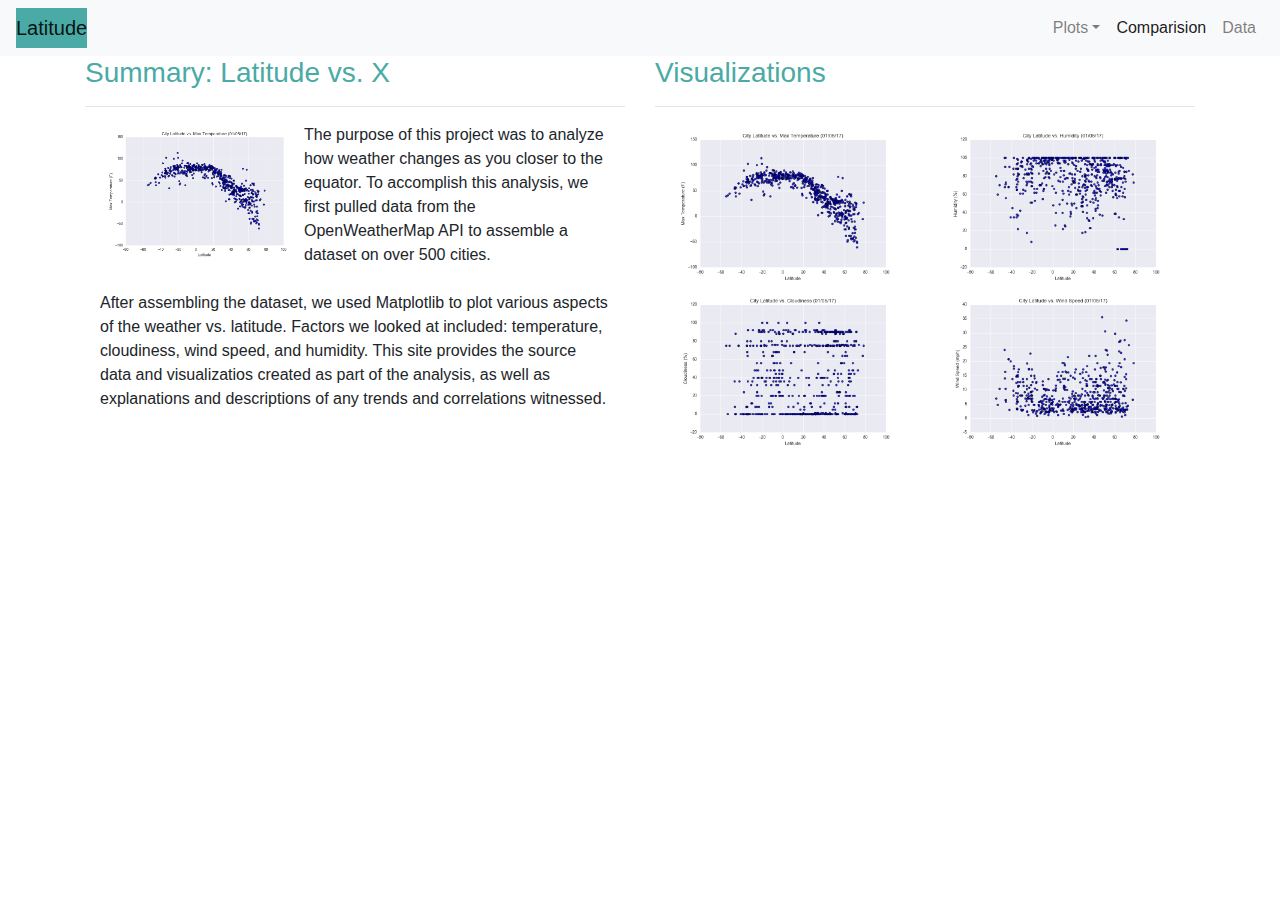
<file: index.html>
<!doctype html>
<html lang="en">
    <head>
        <!-- Required meta tags -->
        <meta charset="utf-8">
        <meta name="viewport" content="width=device-width, initial-scale=1, shrink-to-fit=no">

        <!-- Bootstrap CSS -->
        <link rel="stylesheet" href="https://stackpath.bootstrapcdn.com/bootstrap/4.3.1/css/bootstrap.min.css" integrity="sha384-ggOyR0iXCbMQv3Xipma34MD+dH/1fQ784/j6cY/iJTQUOhcWr7x9JvoRxT2MZw1T" crossorigin="anonymous">
        <link rel="stylesheet" type="text/css" href="style.css">
        <title>landing page</title>
    </head>
    <body>
        
        

        <!-- landing Page -->
        <nav class="navbar navbar-expand-lg navbar-light bg-light">
            <a class="navbar-brand back-green" href="#">Latitude</a>
            <button class="navbar-toggler" type="button" data-toggle="collapse" data-target="#navbarNavDropdown" aria-controls="navbarNavDropdown" aria-expanded="false" aria-label="Toggle navigation">
                <span class="navbar-toggler-icon"></span>
            </button>
            <div class="collapse navbar-collapse" id="navbarNavDropdown">
                <ul class="navbar-nav ml-auto">
                    <li class="nav-item dropdown">
                        <a class="nav-link dropdown-toggle" href="#" id="navbarDropdownMenuLink" role="button" data-toggle="dropdown" aria-haspopup="true" aria-expanded="false">
                        Plots</a>
                        <div class="dropdown-menu" aria-labelledby="navbarDropdownMenuLink">
                        <a class="dropdown-item" href="visualizations/Max_temperature.html">Max Temperature</a>
                        <a class="dropdown-item" href="visualizations/humidity.html">Humidity</a>
                        <a class="dropdown-item" href="visualizations/cloudiness.html">Cloudiness</a>
                        <a class="dropdown-item" href="visualizations/wind_speed.html">Wind Speed</a>
                        </div>
                    </li>
                                
                    <li class="nav-item active">
                        <a class="nav-link" href="visualizations/comparision.html">Comparision </a>
                    </li>
                    <li class="nav-item">
                        <a class="nav-link" href="visualizations/data.html">Data</a>
                    </li>      
                </ul>
            </div>
        </nav>

        
        <!-- Creates the Overall Grid -->
        <div class="container">
            <!-- first Row -->
            <div class="row">
                <!-- First of two columns -->
                <div class="col-md-6">
                    <h3 class="text-left">Summary: Latitude vs. X</h3>
                    <hr>
                    <div class="container">
                        <a target="_blank" href="Resources/assets/images/Fig1.png">
                            <img class="float-left" width="40%" src="Resources/assets/images/Fig1.png" alt="fig1">
                        </a>
                        The purpose of this project was to analyze how weather changes as you closer to the equator. To accomplish this analysis,
                            we first pulled data from the OpenWeatherMap API to assemble a dataset on over 500 cities.<br>
                        <br>
                            After assembling the dataset, we used Matplotlib to plot various aspects of the weather vs. latitude. Factors we looked at included: 
                            temperature, cloudiness, wind speed, and humidity. This site provides the source data and visualizatios created as part of the analysis,
                            as well as explanations and descriptions of any trends and correlations witnessed.
                        
                    </div>
                </div>
                <!-- Second of two columns -->
                <div class="col-md-6">
                    <h3>Visualizations</h3>
                    <hr>
                    <div class="container">
                        <!-- first Row -->
                        <div class="row">
                            <div class="col-md-6">
                                <a target="_blank" href=visualizations/Max_temperature.html>
                                    <img class="float-left" width="100%" src="Resources/assets/images/Fig1.png" alt="fig1">
                                </a>
                            </div>
                            <div class="col-md-6">
                                <a target="_blank" href="visualizations/humidity.html">
                                    <img class="float-right" width="100%" src="Resources/assets/images/Fig2.png" alt="fig2">
                                </a>  
                            </div>
                        </div>
                        <!-- second Row -->
                        <div class="row">
                            <div class="col-md-6">
                                <a target="_blank" href="visualizations/cloudiness.html">
                                    <img class="float-left" width="100%" src="Resources/assets/images/Fig3.png" alt="fig3">
                                </a>
                            </div>
                            <div class="col-md-6">
                                <a target="_blank" href="visualizations/wind_speed.html">
                                    <img class="float-right" width="100%" src="Resources/assets/images/Fig4.png" alt="fig4">
                                </a>  
                            </div>
                        </div>
                    </div>
                    

                </div>
            </div>
        </div>
             
    
        <script src="https://code.jquery.com/jquery-3.3.1.slim.min.js" integrity="sha384-q8i/X+965DzO0rT7abK41JStQIAqVgRVzpbzo5smXKp4YfRvH+8abtTE1Pi6jizo" crossorigin="anonymous"></script>
        <script src="https://cdnjs.cloudflare.com/ajax/libs/popper.js/1.14.7/umd/popper.min.js" integrity="sha384-UO2eT0CpHqdSJQ6hJty5KVphtPhzWj9WO1clHTMGa3JDZwrnQq4sF86dIHNDz0W1" crossorigin="anonymous"></script>
        <script src="https://stackpath.bootstrapcdn.com/bootstrap/4.3.1/js/bootstrap.min.js" integrity="sha384-JjSmVgyd0p3pXB1rRibZUAYoIIy6OrQ6VrjIEaFf/nJGzIxFDsf4x0xIM+B07jRM" crossorigin="anonymous"></script>
    </body>
</html>
</file>
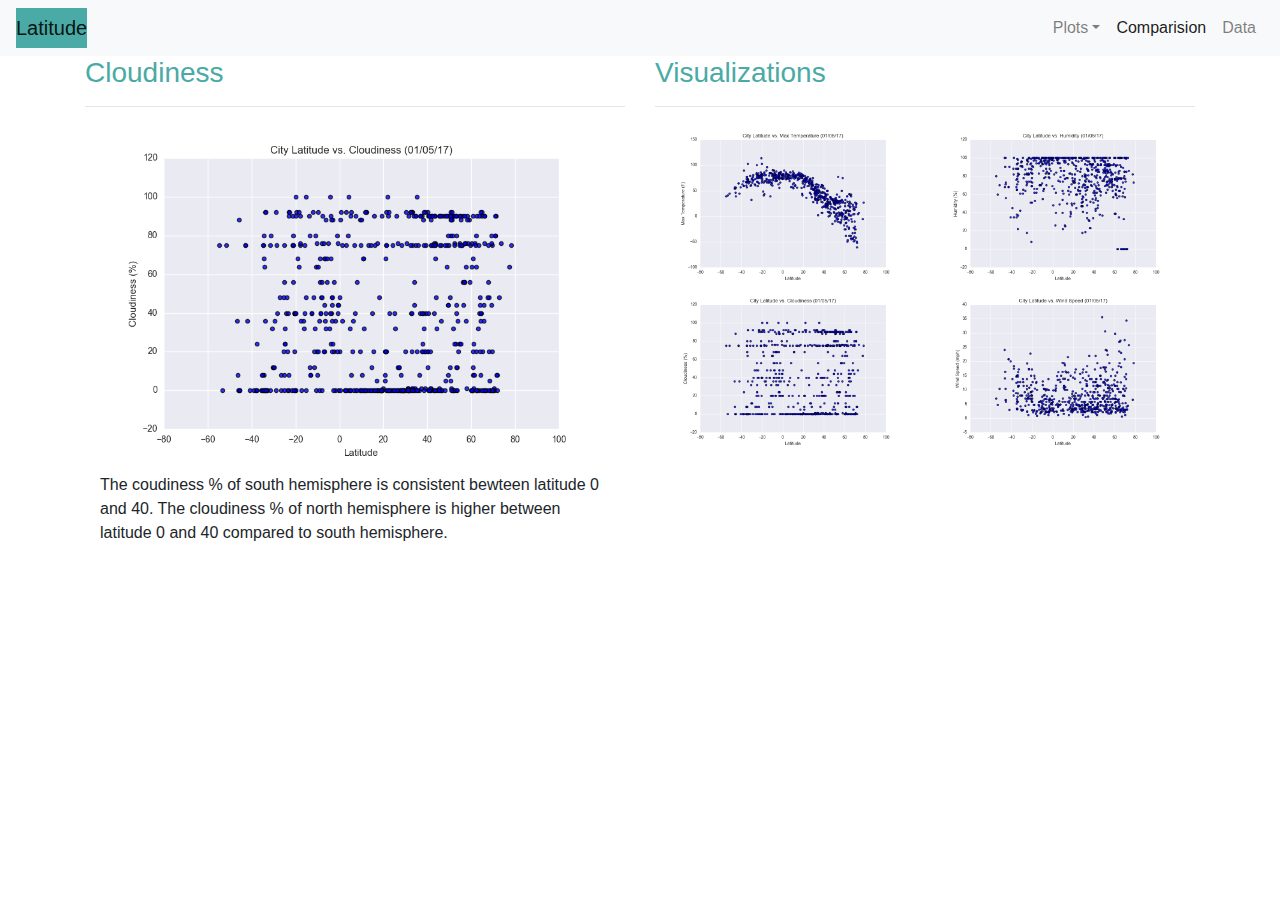
<file: visualizations/cloudiness.html>
<!doctype html>
<html lang="en">
    <head>
        <!-- Required meta tags -->
        <meta charset="utf-8">
        <meta name="viewport" content="width=device-width, initial-scale=1, shrink-to-fit=no">

        <!-- Bootstrap CSS -->
        <link rel="stylesheet" href="https://stackpath.bootstrapcdn.com/bootstrap/4.3.1/css/bootstrap.min.css" integrity="sha384-ggOyR0iXCbMQv3Xipma34MD+dH/1fQ784/j6cY/iJTQUOhcWr7x9JvoRxT2MZw1T" crossorigin="anonymous">
        <link rel="stylesheet" type="text/css" href="../style.css">
        <title>cloudiness</title>
    </head>
    <body>


        <!-- Visulization Page 3-->
        <nav class="navbar navbar-expand-lg navbar-light bg-light">
            <a class="navbar-brand back-green" href="../index.html">Latitude</a>
            <button class="navbar-toggler" type="button" data-toggle="collapse" data-target="#navbarNavDropdown" aria-controls="navbarNavDropdown" aria-expanded="false" aria-label="Toggle navigation">
                <span class="navbar-toggler-icon"></span>
            </button>
            <div class="collapse navbar-collapse" id="navbarNavDropdown">
                <ul class="navbar-nav ml-auto">
                    <li class="nav-item dropdown">
                        <a class="nav-link dropdown-toggle" href="#" id="navbarDropdownMenuLink" role="button" data-toggle="dropdown" aria-haspopup="true" aria-expanded="false">
                        Plots</a>
                        <div class="dropdown-menu" aria-labelledby="navbarDropdownMenuLink">
                        <a class="dropdown-item" href="Max_temperature.html">Max Temperature</a>
                        <a class="dropdown-item" href="humidity.html">Humidity</a>
                        <a class="dropdown-item" href="cloudiness.html">Cloudiness</a>
                        <a class="dropdown-item" href="wind_speed.html">Wind Speed</a>
                        </div>
                    </li>
                                
                    <li class="nav-item active">
                        <a class="nav-link" href="comparision.html">Comparision </a>
                    </li>
                    <li class="nav-item">
                        <a class="nav-link" href="data.html">Data</a>
                    </li>      
                </ul>
            </div>
        </nav>


        <!-- Creates the Overall Grid -->
        <div class="container">
            <!-- first Row -->
            <div class="row">
                <!-- First of two columns -->
                <div class="col-md-6">
                    <h3 class="text-left">Cloudiness</h3>
                    <hr>
                    <div class="container">
                        <a target="_blank" href="../Resources/assets/images/Fig3.png">
                            <img class="float-left" width="100%" src="../Resources/assets/images/Fig3.png" alt="fig3">
                        </a>
                        The coudiness % of south hemisphere is consistent bewteen latitude 0 and 40. The cloudiness % of north hemisphere is higher
                        between latitude 0 and 40 compared to south hemisphere.<br>
                        <br>
                            
                    </div>
                </div>
                <!-- Second of two columns -->
                <div class="col-md-6">
                    <h3>Visualizations</h3>
                    <hr>
                    <div class="container">
                        <!-- first Row -->
                        <div class="row">
                            <div class="col-md-6">
                                <a target="_blank" href="../Resources/assets/images/Fig1.png">
                                    <img class="float-left" width="100%" src="../Resources/assets/images/Fig1.png" alt="fig1">
                                </a>
                            </div>
                            <div class="col-md-6">
                                <a target="_blank" href="../Resources/assets/images/Fig2.png">
                                    <img class="float-right" width="100%" src="../Resources/assets/images/Fig2.png" alt="fig2">
                                </a>  
                            </div>
                        </div>
                        <!-- second Row -->
                        <div class="row">
                            <div class="col-md-6">
                                <a target="_blank" href="../Resources/assets/images/Fig3.png">
                                    <img class="float-left" width="100%" src="../Resources/assets/images/Fig3.png" alt="fig3">
                                </a>
                            </div>
                            <div class="col-md-6">
                                <a target="_blank" href="../Resources/assets/images/Fig4.png">
                                    <img class="float-right" width="100%" src="../Resources/assets/images/Fig4.png" alt="fig4">
                                </a>  
                            </div>
                        </div>
                    </div>
                    

                </div>
            </div>
        </div>

        <script src="https://code.jquery.com/jquery-3.3.1.slim.min.js" integrity="sha384-q8i/X+965DzO0rT7abK41JStQIAqVgRVzpbzo5smXKp4YfRvH+8abtTE1Pi6jizo" crossorigin="anonymous"></script>
        <script src="https://cdnjs.cloudflare.com/ajax/libs/popper.js/1.14.7/umd/popper.min.js" integrity="sha384-UO2eT0CpHqdSJQ6hJty5KVphtPhzWj9WO1clHTMGa3JDZwrnQq4sF86dIHNDz0W1" crossorigin="anonymous"></script>
        <script src="https://stackpath.bootstrapcdn.com/bootstrap/4.3.1/js/bootstrap.min.js" integrity="sha384-JjSmVgyd0p3pXB1rRibZUAYoIIy6OrQ6VrjIEaFf/nJGzIxFDsf4x0xIM+B07jRM" crossorigin="anonymous"></script>
    </body>
</html>
</file>
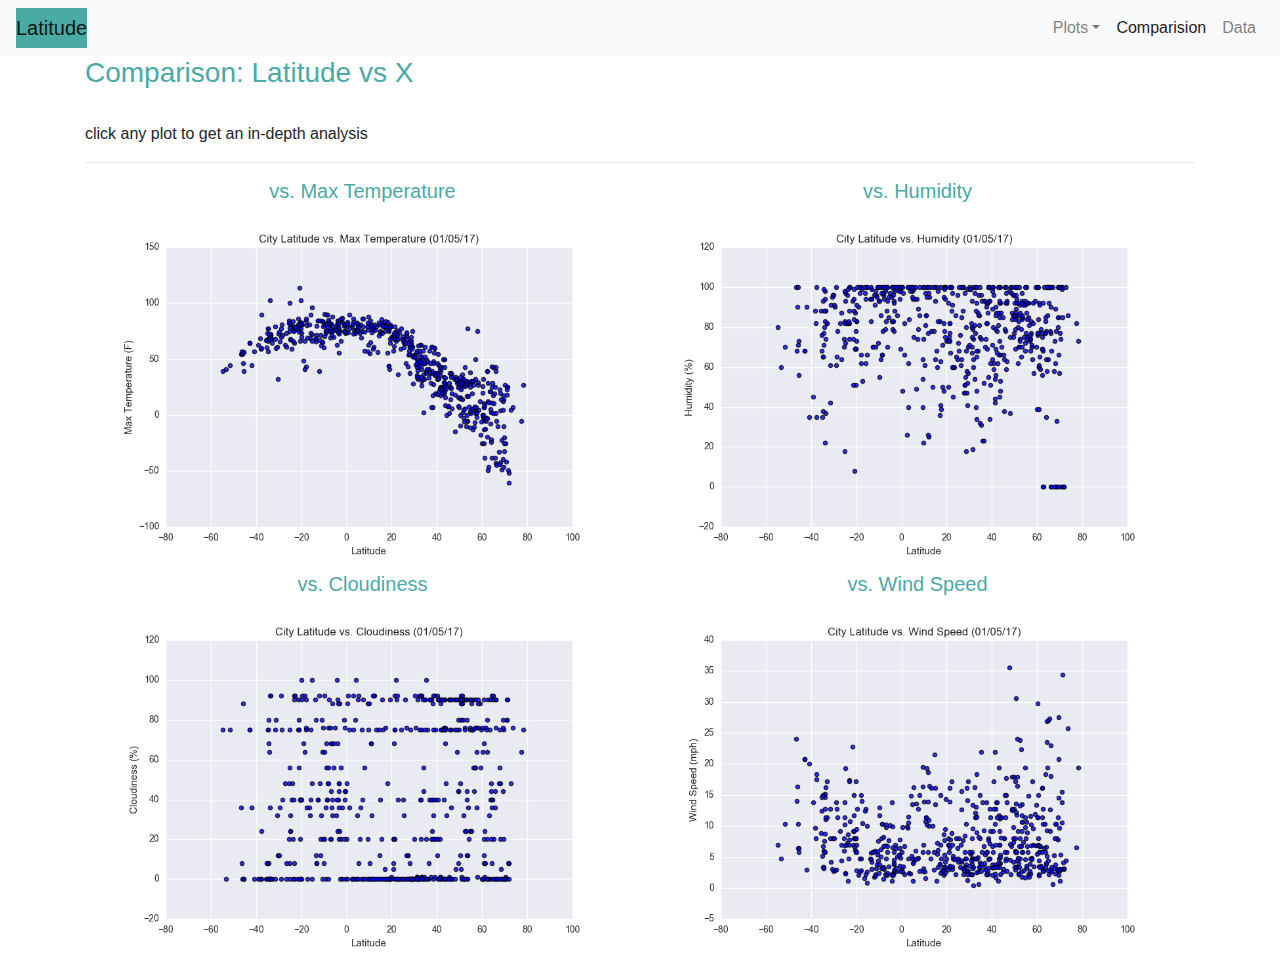
<file: visualizations/comparision.html>
<!doctype html>
<html lang="en">
    <head>
        <!-- Required meta tags -->
        <meta charset="utf-8">
        <meta name="viewport" content="width=device-width, initial-scale=1, shrink-to-fit=no">

        <!-- Bootstrap CSS -->
        <link rel="stylesheet" href="https://stackpath.bootstrapcdn.com/bootstrap/4.3.1/css/bootstrap.min.css" integrity="sha384-ggOyR0iXCbMQv3Xipma34MD+dH/1fQ784/j6cY/iJTQUOhcWr7x9JvoRxT2MZw1T" crossorigin="anonymous">
        <link rel="stylesheet" type="text/css" href="../style.css">
        <title>Comparision</title>
    </head>
    <body>
 
 
    <!-- Comparision Page -->
        <nav class="navbar navbar-expand-lg navbar-light bg-light">
            <a class="navbar-brand back-green" href="../index.html">Latitude</a>
            <button class="navbar-toggler" type="button" data-toggle="collapse" data-target="#navbarNavDropdown" aria-controls="navbarNavDropdown" aria-expanded="false" aria-label="Toggle navigation">
                <span class="navbar-toggler-icon"></span>
            </button>
            <div class="collapse navbar-collapse" id="navbarNavDropdown">
                <ul class="navbar-nav ml-auto">
                    <li class="nav-item dropdown">
                        <a class="nav-link dropdown-toggle" href="#" id="navbarDropdownMenuLink" role="button" data-toggle="dropdown" aria-haspopup="true" aria-expanded="false">
                        Plots</a>
                        <div class="dropdown-menu" aria-labelledby="navbarDropdownMenuLink">
                        <a class="dropdown-item" href="Max_temperature.html">Max Temperature</a>
                        <a class="dropdown-item" href="humidity.html">Humidity</a>
                        <a class="dropdown-item" href="cloudiness.html">Cloudiness</a>
                        <a class="dropdown-item" href="wind_speed.html">Wind Speed</a>
                        </div>
                    </li>
                                
                    <li class="nav-item active">
                        <a class="nav-link" href="comparision.html">Comparision </a>
                    </li>
                    <li class="nav-item">
                        <a class="nav-link" href="data.html">Data</a>
                    </li>      
                </ul>
            </div>
        </nav>

        <!-- Creates the Overall Grid -->
        <div class="container">
            <!-- first Row -->
                <h3 style="color:#4AAAA5">Comparison: Latitude vs X</h3>
                <br>
                <p>click any plot to get an in-depth analysis</p>
                <hr>
                <div class="container">
                    <!-- first Row -->
                    <div class="row">
                        <div class="col-md-6">
                            <h5 class="text-center">vs. Max Temperature</h5>
                            <a target="_blank" href="Max_temperature.html">
                                <img class="float-left" width="100%" src="../Resources/assets/images/Fig1.png" alt="vs. Max Temperature">
                            </a>
                        </div>
                        <div class="col-md-6">
                            <h5 class="text-center">vs. Humidity</h5>
                            <a target="_blank" href="humidity.html">
                                <img class="float-right" width="100%" src="../Resources/assets/images/Fig2.png" alt="vs. Humidity">
                            </a>  
                        </div>
                    </div>
                    <!-- second Row -->
                    <div class="row">
                    <div class="col-md-6">
                        <h5 class="text-center">vs. Cloudiness</h5>
                        <a target="_blank" href="cloudiness.html">
                            <img class="float-left" width="100%" src="../Resources/assets/images/Fig3.png" alt="vs. Cloudiness">
                        </a>
                    </div>
                        <div class="col-md-6">
                            <h5 class="text-center">vs. Wind Speed</h5>
                            <a target="_blank" href="wind_speed.html">
                                <img class="float-right" width="100%" src="../Resources/assets/images/Fig4.png" alt="vs. Wind Speed">
                            </a>  
                        </div>
                    </div>
                </div>
            </div>
        </div>

    <script src="https://code.jquery.com/jquery-3.3.1.slim.min.js" integrity="sha384-q8i/X+965DzO0rT7abK41JStQIAqVgRVzpbzo5smXKp4YfRvH+8abtTE1Pi6jizo" crossorigin="anonymous"></script>
        <script src="https://cdnjs.cloudflare.com/ajax/libs/popper.js/1.14.7/umd/popper.min.js" integrity="sha384-UO2eT0CpHqdSJQ6hJty5KVphtPhzWj9WO1clHTMGa3JDZwrnQq4sF86dIHNDz0W1" crossorigin="anonymous"></script>
        <script src="https://stackpath.bootstrapcdn.com/bootstrap/4.3.1/js/bootstrap.min.js" integrity="sha384-JjSmVgyd0p3pXB1rRibZUAYoIIy6OrQ6VrjIEaFf/nJGzIxFDsf4x0xIM+B07jRM" crossorigin="anonymous"></script>
    </body>
</html>
</file>
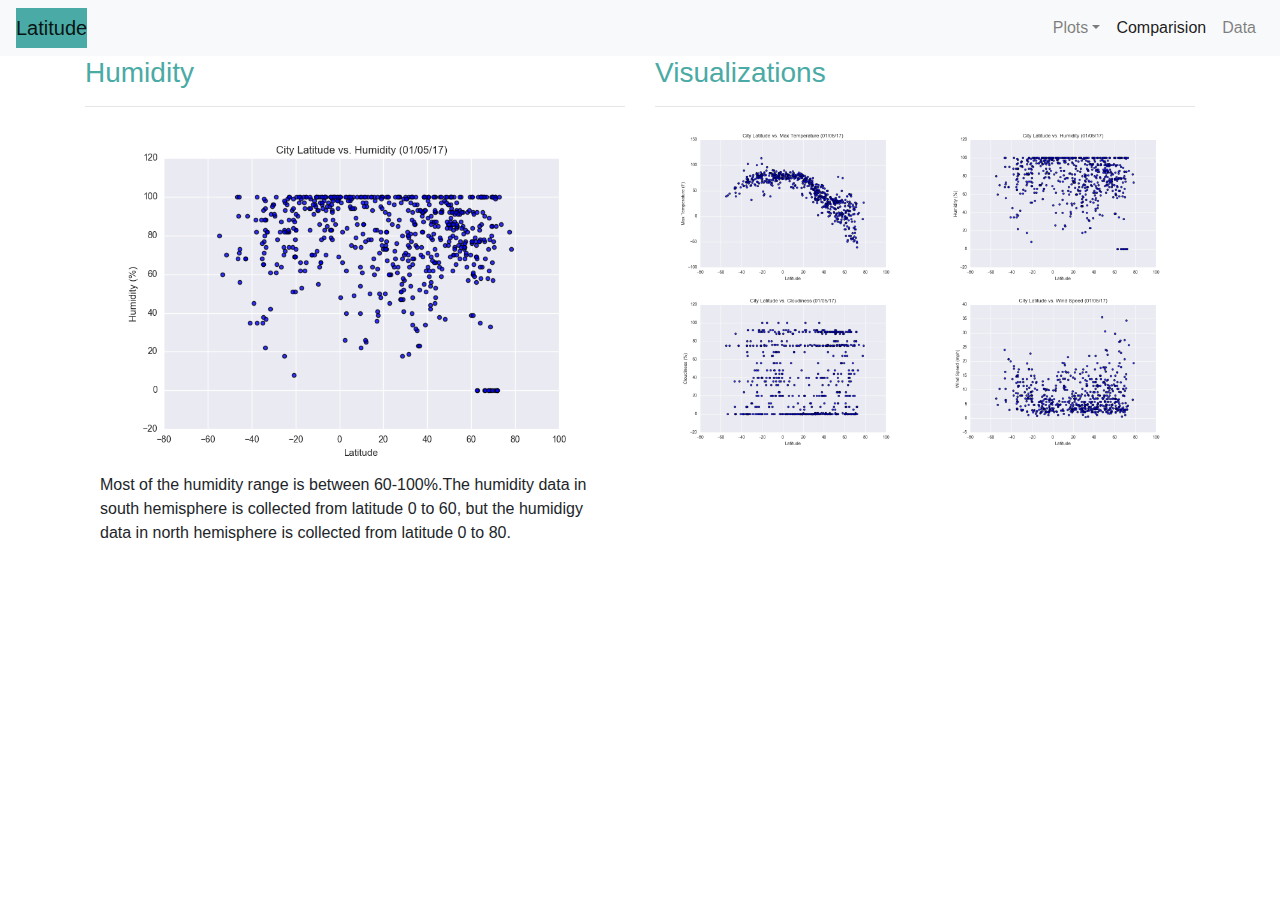
<file: visualizations/humidity.html>
<!doctype html>
<html lang="en">
    <head>
        <!-- Required meta tags -->
        <meta charset="utf-8">
        <meta name="viewport" content="width=device-width, initial-scale=1, shrink-to-fit=no">

        <!-- Bootstrap CSS -->
        <link rel="stylesheet" href="https://stackpath.bootstrapcdn.com/bootstrap/4.3.1/css/bootstrap.min.css" integrity="sha384-ggOyR0iXCbMQv3Xipma34MD+dH/1fQ784/j6cY/iJTQUOhcWr7x9JvoRxT2MZw1T" crossorigin="anonymous">
        <link rel="stylesheet" type="text/css" href="../style.css">
        <title>Humidity</title>
    </head>
    <body>



        <!-- Visualization Page 2-->
        <nav class="navbar navbar-expand-lg navbar-light bg-light">
            <a class="navbar-brand back-green" href="../index.html">Latitude</a>
            <button class="navbar-toggler" type="button" data-toggle="collapse" data-target="#navbarNavDropdown" aria-controls="navbarNavDropdown" aria-expanded="false" aria-label="Toggle navigation">
                <span class="navbar-toggler-icon"></span>
            </button>
            <div class="collapse navbar-collapse" id="navbarNavDropdown">
                <ul class="navbar-nav ml-auto">
                    <li class="nav-item dropdown">
                        <a class="nav-link dropdown-toggle" href="#" id="navbarDropdownMenuLink" role="button" data-toggle="dropdown" aria-haspopup="true" aria-expanded="false">
                        Plots</a>
                        <div class="dropdown-menu" aria-labelledby="navbarDropdownMenuLink">
                        <a class="dropdown-item" href="Max_temperature.html">Max Temperature</a>
                        <a class="dropdown-item" href="humidity.html">Humidity</a>
                        <a class="dropdown-item" href="cloudiness.html">Cloudiness</a>
                        <a class="dropdown-item" href="wind_speed.html">Wind Speed</a>
                        </div>
                    </li>
                                
                    <li class="nav-item active">
                        <a class="nav-link" href="comparision.html">Comparision </a>
                    </li>
                    <li class="nav-item">
                        <a class="nav-link" href="data.html">Data</a>
                    </li>      
                </ul>
            </div>
        </nav>


        <!-- Creates the Overall Grid -->
        <div class="container">
            <!-- first Row -->
            <div class="row">
                <!-- First of two columns -->
                <div class="col-md-6">
                    <h3 class="text-left">Humidity</h3>
                    <hr>
                    <div class="container">
                        <a target="_blank" href="../Resources/assets/images/Fig2.png">
                            <img class="float-left" width="100%" src="../Resources/assets/images/Fig2.png" alt="fig2">
                        </a>
                        Most of the humidity range is between 60-100%.The humidity data in south hemisphere is collected from latitude 0 to 60, but 
                        the humidigy data in north hemisphere is collected from latitude 0 to 80.<br>
                        <br>
                        
                    </div>
                </div>
                <!-- Second of two columns -->
                <div class="col-md-6">
                    <h3>Visualizations</h3>
                    <hr>
                    <div class="container">
                        <!-- first Row -->
                        <div class="row">
                            <div class="col-md-6">
                                <a target="_blank" href="../Resources/assets/images/Fig1.png">
                                    <img class="float-left" width="100%" src="../Resources/assets/images/Fig1.png" alt="fig1">
                                </a>
                            </div>
                            <div class="col-md-6">
                                <a target="_blank" href="../Resources/assets/images/Fig2.png">
                                    <img class="float-right" width="100%" src="../Resources/assets/images/Fig2.png" alt="fig2">
                                </a>  
                            </div>
                        </div>
                        <!-- second Row -->
                        <div class="row">
                            <div class="col-md-6">
                                <a target="_blank" href="../Resources/assets/images/Fig3.png">
                                    <img class="float-left" width="100%" src="../Resources/assets/images/Fig3.png" alt="fig3">
                                </a>
                            </div>
                            <div class="col-md-6">
                                <a target="_blank" href="../Resources/assets/images/Fig4.png">
                                    <img class="float-right" width="100%" src="../Resources/assets/images/Fig4.png" alt="fig4">
                                </a>  
                            </div>
                        </div>
                    </div>
                    

                </div>
            </div>
        </div>

        <script src="https://code.jquery.com/jquery-3.3.1.slim.min.js" integrity="sha384-q8i/X+965DzO0rT7abK41JStQIAqVgRVzpbzo5smXKp4YfRvH+8abtTE1Pi6jizo" crossorigin="anonymous"></script>
        <script src="https://cdnjs.cloudflare.com/ajax/libs/popper.js/1.14.7/umd/popper.min.js" integrity="sha384-UO2eT0CpHqdSJQ6hJty5KVphtPhzWj9WO1clHTMGa3JDZwrnQq4sF86dIHNDz0W1" crossorigin="anonymous"></script>
        <script src="https://stackpath.bootstrapcdn.com/bootstrap/4.3.1/js/bootstrap.min.js" integrity="sha384-JjSmVgyd0p3pXB1rRibZUAYoIIy6OrQ6VrjIEaFf/nJGzIxFDsf4x0xIM+B07jRM" crossorigin="anonymous"></script>
    </body>
</html>
</file>
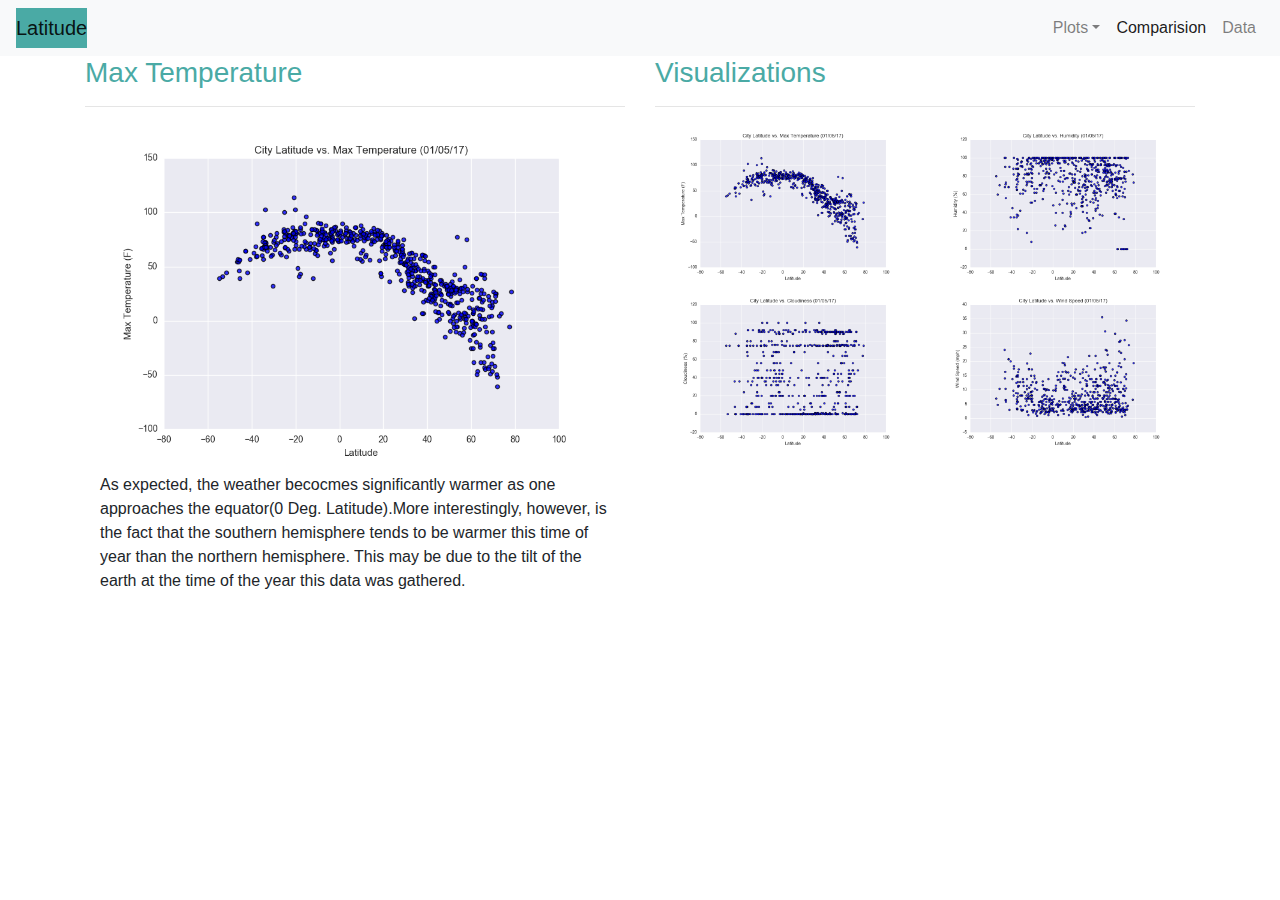
<file: visualizations/Max_temperature.html>
<!doctype html>
<html lang="en">
    <head>
        <!-- Required meta tags -->
        <meta charset="utf-8">
        <meta name="viewport" content="width=device-width, initial-scale=1, shrink-to-fit=no">

        <!-- Bootstrap CSS -->
        <link rel="stylesheet" href="https://stackpath.bootstrapcdn.com/bootstrap/4.3.1/css/bootstrap.min.css" integrity="sha384-ggOyR0iXCbMQv3Xipma34MD+dH/1fQ784/j6cY/iJTQUOhcWr7x9JvoRxT2MZw1T" crossorigin="anonymous">
        <link rel="stylesheet" type="text/css" href="../style.css">
        <title>Max Temperature</title>
    </head>
    <body>

<!-- Visualization Page 1 -->
        <nav class="navbar navbar-expand-lg navbar-light bg-light">
            <a class="navbar-brand back-green" href="../index.html">Latitude</a>
            <button class="navbar-toggler" type="button" data-toggle="collapse" data-target="#navbarNavDropdown" aria-controls="navbarNavDropdown" aria-expanded="false" aria-label="Toggle navigation">
                <span class="navbar-toggler-icon"></span>
            </button>
            <div class="collapse navbar-collapse" id="navbarNavDropdown">
                <ul class="navbar-nav ml-auto">
                    <li class="nav-item dropdown">
                        <a class="nav-link dropdown-toggle" href="#" id="navbarDropdownMenuLink" role="button" data-toggle="dropdown" aria-haspopup="true" aria-expanded="false">
                        Plots</a>
                        <div class="dropdown-menu" aria-labelledby="navbarDropdownMenuLink">
                        <a class="dropdown-item" href="Max_temperature.html">Max Temperature</a>
                        <a class="dropdown-item" href="humidity.html">Humidity</a>
                        <a class="dropdown-item" href="cloudiness.html">Cloudiness</a>
                        <a class="dropdown-item" href="wind_speed.html">Wind Speed</a>
                        </div>
                    </li>
                                
                    <li class="nav-item active">
                        <a class="nav-link" href="comparision.html">Comparision </a>
                    </li>
                    <li class="nav-item">
                        <a class="nav-link" href="data.html">Data</a>
                    </li>      
                </ul>
            </div>
        </nav>


        <!-- Creates the Overall Grid -->
        <div class="container">
            <!-- first Row -->
            <div class="row">
                <!-- First of two columns -->
                <div class="col-md-6">
                    <h3 class="text-left">Max Temperature</h3>
                    <hr>
                    <div class="container">
                        <a target="_blank" href="../Resources/assets/images/Fig1.png">
                            <img class="float-left" width="100%" src="../Resources/assets/images/Fig1.png" alt="fig1">
                        </a>
                        As expected, the weather becocmes significantly warmer as one approaches the equator(0 Deg. Latitude).More interestingly, 
                        however, is the fact that the southern hemisphere tends to be warmer this time of year than the northern hemisphere. This may 
                        be due to the tilt of the earth at the time of the year this data was gathered. <br>
                        <br>
                                                    
                    </div>
                </div>
                <!-- Second of two columns -->
                <div class="col-md-6">
                    <h3>Visualizations</h3>
                    <hr>
                    <div class="container">
                        <!-- first Row -->
                        <div class="row">
                            <div class="col-md-6">
                                <a target="_blank" href="../Resources/assets/images/Fig1.png">
                                    <img class="float-left" width="100%" src="../Resources/assets/images/Fig1.png" alt="fig1">
                                </a>
                            </div>
                            <div class="col-md-6">
                                <a target="_blank" href="../Resources/assets/images/Fig2.png">
                                    <img class="float-right" width="100%" src="../Resources/assets/images/Fig2.png" alt="fig2">
                                </a>  
                            </div>
                        </div>
                        <!-- second Row -->
                        <div class="row">
                            <div class="col-md-6">
                                <a target="_blank" href="../Resources/assets/images/Fig3.png">
                                    <img class="float-left" width="100%" src="../Resources/assets/images/Fig3.png" alt="fig3">
                                </a>
                            </div>
                            <div class="col-md-6">
                                <a target="_blank" href="../Resources/assets/images/Fig4.png">
                                    <img class="float-right" width="100%" src="../Resources/assets/images/Fig4.png" alt="fig4">
                                </a>  
                            </div>
                        </div>
                    </div>
                    

                </div>
            </div>
        </div>

        <script src="https://code.jquery.com/jquery-3.3.1.slim.min.js" integrity="sha384-q8i/X+965DzO0rT7abK41JStQIAqVgRVzpbzo5smXKp4YfRvH+8abtTE1Pi6jizo" crossorigin="anonymous"></script>
        <script src="https://cdnjs.cloudflare.com/ajax/libs/popper.js/1.14.7/umd/popper.min.js" integrity="sha384-UO2eT0CpHqdSJQ6hJty5KVphtPhzWj9WO1clHTMGa3JDZwrnQq4sF86dIHNDz0W1" crossorigin="anonymous"></script>
        <script src="https://stackpath.bootstrapcdn.com/bootstrap/4.3.1/js/bootstrap.min.js" integrity="sha384-JjSmVgyd0p3pXB1rRibZUAYoIIy6OrQ6VrjIEaFf/nJGzIxFDsf4x0xIM+B07jRM" crossorigin="anonymous"></script>
    </body>
</html>
</file>
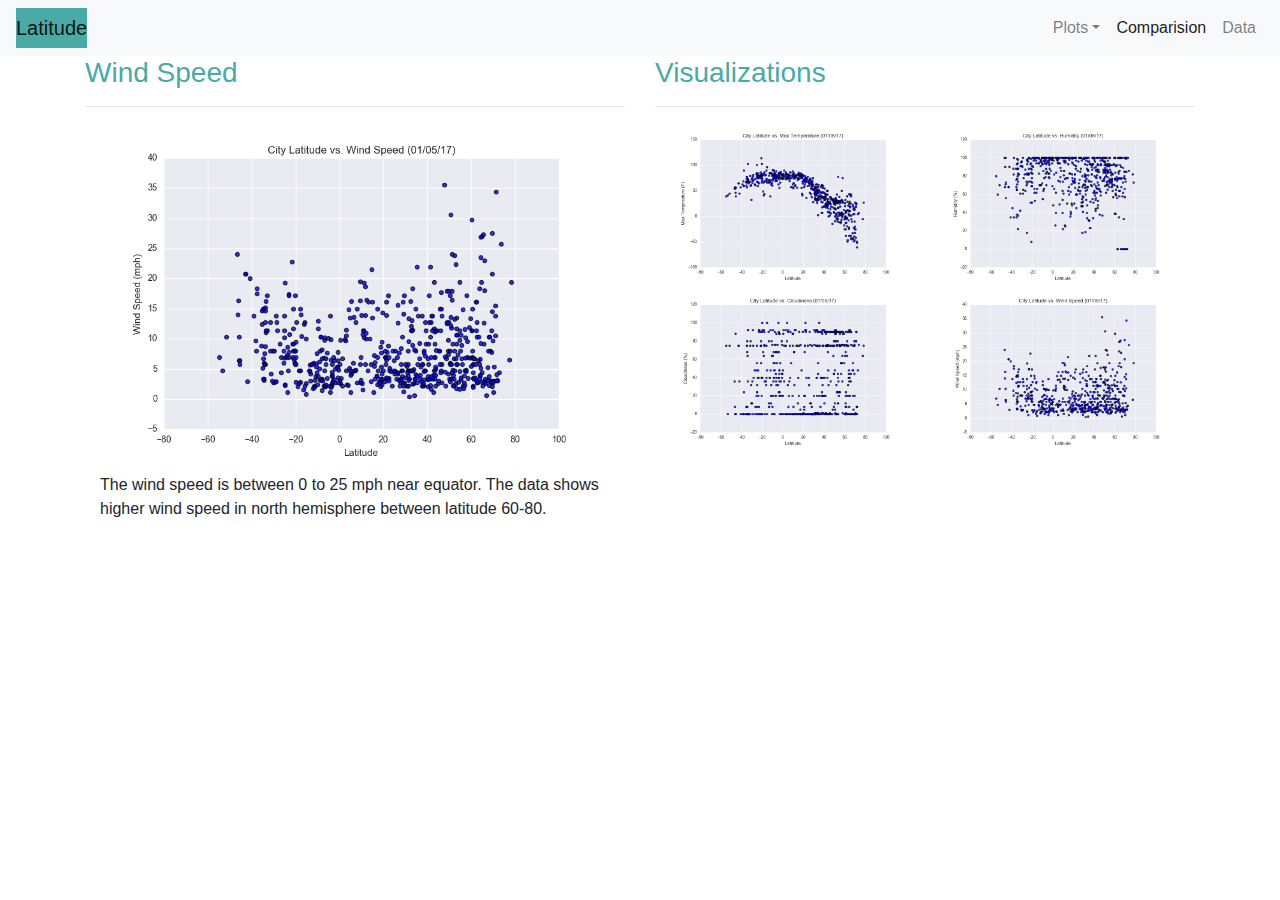
<file: visualizations/wind_speed.html>
<!doctype html>
<html lang="en">
    <head>
        <!-- Required meta tags -->
        <meta charset="utf-8">
        <meta name="viewport" content="width=device-width, initial-scale=1, shrink-to-fit=no">

        <!-- Bootstrap CSS -->
        <link rel="stylesheet" href="https://stackpath.bootstrapcdn.com/bootstrap/4.3.1/css/bootstrap.min.css" integrity="sha384-ggOyR0iXCbMQv3Xipma34MD+dH/1fQ784/j6cY/iJTQUOhcWr7x9JvoRxT2MZw1T" crossorigin="anonymous">
        <link rel="stylesheet" type="text/css" href="../style.css">
        <title>wind speed</title>
    </head>
    <body>



        <!-- Visualization Page 4 -->
        <nav class="navbar navbar-expand-lg navbar-light bg-light">
            <a class="navbar-brand back-green" href="../index.html">Latitude</a>
            <button class="navbar-toggler" type="button" data-toggle="collapse" data-target="#navbarNavDropdown" aria-controls="navbarNavDropdown" aria-expanded="false" aria-label="Toggle navigation">
                <span class="navbar-toggler-icon"></span>
            </button>
            <div class="collapse navbar-collapse" id="navbarNavDropdown">
                <ul class="navbar-nav ml-auto">
                    <li class="nav-item dropdown">
                        <a class="nav-link dropdown-toggle" href="#" id="navbarDropdownMenuLink" role="button" data-toggle="dropdown" aria-haspopup="true" aria-expanded="false">
                        Plots</a>
                        <div class="dropdown-menu" aria-labelledby="navbarDropdownMenuLink">
                        <a class="dropdown-item" href="Max_temperature.html">Max Temperature</a>
                        <a class="dropdown-item" href="humidity.html">Humidity</a>
                        <a class="dropdown-item" href="cloudiness.html">Cloudiness</a>
                        <a class="dropdown-item" href="wind_speed.htmlgi">Wind Speed</a>
                        </div>
                    </li>
                                
                    <li class="nav-item active">
                        <a class="nav-link" href="comparision.html">Comparision </a>
                    </li>
                    <li class="nav-item">
                        <a class="nav-link" href="data.html">Data</a>
                    </li>      
                </ul>
            </div>
        </nav>


        <!-- Creates the Overall Grid -->
        <div class="container">
            <!-- first Row -->
            <div class="row">
                <!-- First of two columns -->
                <div class="col-md-6">
                    <h3 class="text-left">Wind Speed</h3>
                    <hr>
                    <div class="container">
                        <a target="_blank" href="../Resources/assets/images/Fig4.png">
                            <img class="float-left" width="100%" src="../Resources/assets/images/Fig4.png" alt="fig4">
                        </a>
                        The wind speed is between 0 to 25 mph near equator. The data shows higher wind speed in north hemisphere
                        between latitude 60-80.<br>
                        <br>
                            
                    </div>
                </div>
                <!-- Second of two columns -->
                <div class="col-md-6">
                    <h3>Visualizations</h3>
                    <hr>
                    <div class="container">
                        <!-- first Row -->
                        <div class="row">
                            <div class="col-md-6">
                                <a target="_blank" href="../Resources/assets/images/Fig1.png">
                                    <img class="float-left" width="100%" src="../Resources/assets/images/Fig1.png" alt="fig1">
                                </a>
                            </div>
                            <div class="col-md-6">
                                <a target="_blank" href="../Resources/assets/images/Fig2.png">
                                    <img class="float-right" width="100%" src="../Resources/assets/images/Fig2.png" alt="fig2">
                                </a>  
                            </div>
                        </div>
                        <!-- second Row -->
                        <div class="row">
                            <div class="col-md-6">
                                <a target="_blank" href="../Resources/assets/images/Fig3.png">
                                    <img class="float-left" width="100%" src="../Resources/assets/images/Fig3.png" alt="fig3">
                                </a>
                            </div>
                            <div class="col-md-6">
                                <a target="_blank" href="../Resources/assets/images/Fig4.png">
                                    <img class="float-right" width="100%" src="../Resources/assets/images/Fig4.png" alt="fig4">
                                </a>  
                            </div>
                        </div>
                    </div>
                    

                </div>
            </div>
        </div>

        <script src="https://code.jquery.com/jquery-3.3.1.slim.min.js" integrity="sha384-q8i/X+965DzO0rT7abK41JStQIAqVgRVzpbzo5smXKp4YfRvH+8abtTE1Pi6jizo" crossorigin="anonymous"></script>
        <script src="https://cdnjs.cloudflare.com/ajax/libs/popper.js/1.14.7/umd/popper.min.js" integrity="sha384-UO2eT0CpHqdSJQ6hJty5KVphtPhzWj9WO1clHTMGa3JDZwrnQq4sF86dIHNDz0W1" crossorigin="anonymous"></script>
        <script src="https://stackpath.bootstrapcdn.com/bootstrap/4.3.1/js/bootstrap.min.js" integrity="sha384-JjSmVgyd0p3pXB1rRibZUAYoIIy6OrQ6VrjIEaFf/nJGzIxFDsf4x0xIM+B07jRM" crossorigin="anonymous"></script>
    </body>
</html>
</file>
<file: style.css>
h3 {
    color: #4AAAA5
}

h5 {
    color: #4AAAA5
}

.back-green {
    background-color: #4AAAA5;
}

@media only screen and (max-width: 975px) {
     .navbar {
      background: #4AAAA5 !important;
    } 
}
</file>
